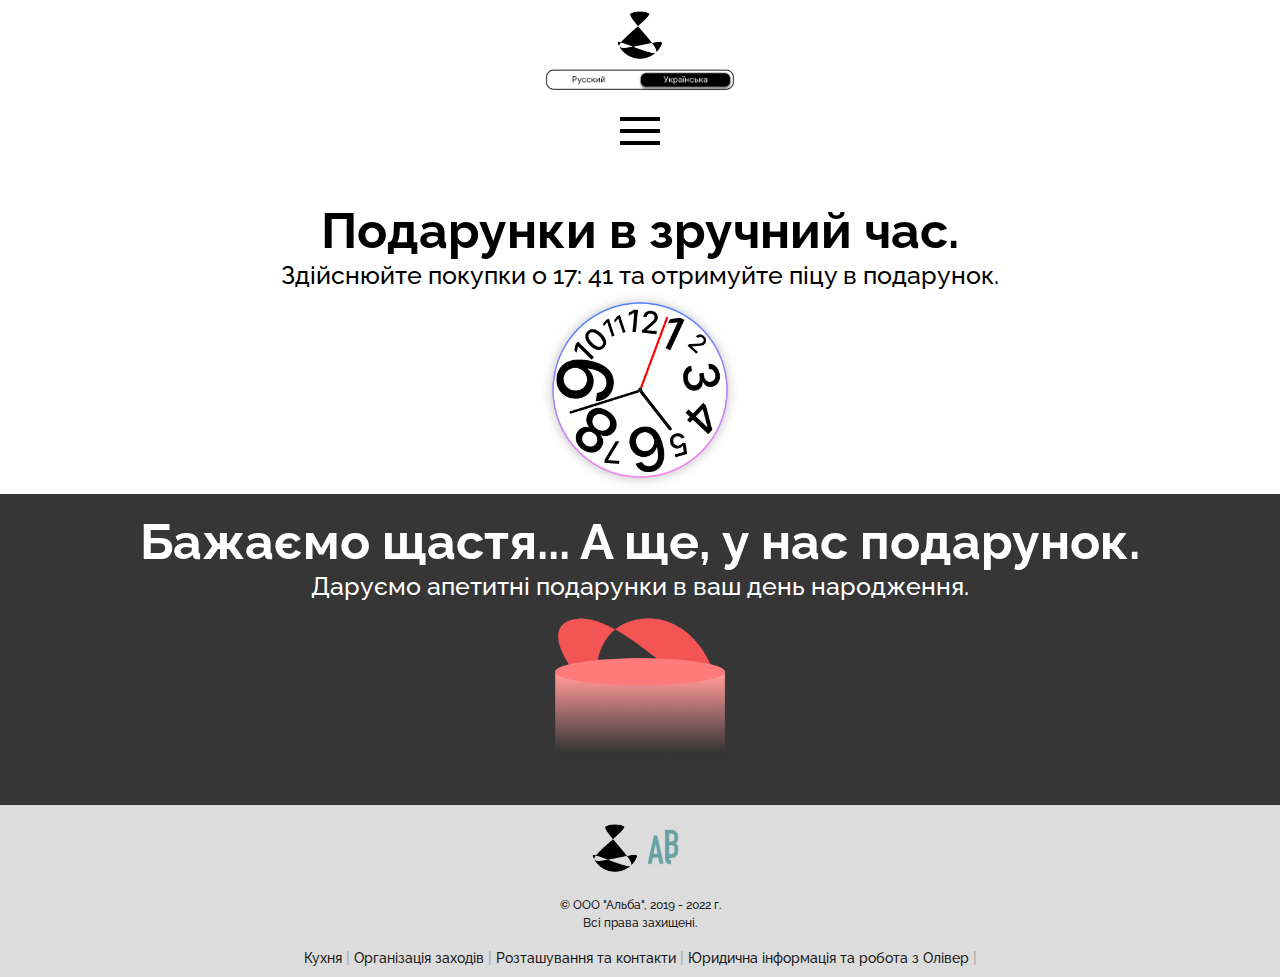
<file: index.html>
<!DOCTYPE html>
<hmtl>
  <head>
    <title>Oliver</title>
    <meta charset="utf-8">
    <meta name="viewport" content="width=device-width, initial-scale=1">
    <meta name="keywords" content="Пицца в Мурино">
    <meta name="description" content="Кафе-пиццерия в г.Мурино по адресу: ул. Шувалова 27/7">
    <link rel="icon" href="logojune2022.png" type="image/x-icon">
    <link rel="stylesheet" href="genstyle.css">

        <link rel="preconnect" href="https://fonts.googleapis.com">
        <link rel="preconnect" href="https://fonts.gstatic.com" crossorigin>
        <link href="https://fonts.googleapis.com/css2?family=Raleway:wght@800&family=Roboto:ital,wght@0,300;0,400;1,300&display=swap" rel="stylesheet">
        <link rel="preconnect" href="https://fonts.googleapis.com">
        <link rel="preconnect" href="https://fonts.gstatic.com" crossorigin>
        <link href="https://fonts.googleapis.com/css2?family=Raleway:ital,wght@0,100;0,200;0,300;0,400;0,500;0,900;1,100;1,300&display=swap" rel="stylesheet">
        <meta name="keywords" content="Пицца в Мурино">
  </head>
  <body style="text-align: center">
<section class="banner" id="kappe"><a href="index.html"><img src="logojune2022.png"height="50px"></a></section>
<a href="https://hi-oliver.github.io/ru/"><img src="lg_1ua.png" width="90"></a><img src="lg_2ua.png" width="110">
<br><br>
    <div id="nav-icon3" class="pushmenu">
      <span></span>
      <span></span>
      <span></span>
      <span></span>
    </div>
    <nav class="sidebar">
      <div class="text d-flex p-2">
        <a><img src="whitelogo.png" width="50"></a>
        <div id="nav-icon3" class="pushmenu opened">
          <span></span>
          <span></span>
          <span></span>
          <span></span>
        </div>
      </div>
      <div class="menu-main-menu-container">
        <a id="submenutext" href="foodlist.html" style="text-decoration: none"><br>Кухня</a><br>
        <a id="submenutext" href="waylist.html" style="text-decoration: none"><br>Маршрут</a><br>
        <a id="submenutext" href="rejoicing.html" style="text-decoration: none"><br>Захiд</a><br>
        <a id="submenutext" href="docs.html" style="text-decoration: none"><br>Інформація</a>
      </div>
    </nav>
    <div class="hidden-overley"></div><br><br>
    <br><a class="GenIndexText">Подарунки в зручний час.</a>
    <br><a class="UnderIndexBlackText">Здійснюйте покупки о 17: 41 та отримуйте піцу в подарунок.</a>
    <br><img src="time.png" width="200px">
<div class="IndexBlock1">
    <br><a class="GenIndexWhiteText">Бажаємо щастя... А ще, у нас подарунок.</a>
    <br><a class="UnderIndexWhiteText">Даруємо апетитні подарунки в ваш день народження.</a>
    <br><img src="cake.png" width="200px">
</div>
<div class="asylum">
<br><img src="logojune2022.png" width="50" class="footlogo"><img src="biglogo.png" width="50" class="footlogo">
<br><br><a class="CellarText">© ООО "Альба", 2019 - 2022 г. <br>Всі права захищені.</a>
<br><br><a id="cellarlink" href="foodlist.html" style="text-decoration: none">Кухня</a><a id="cellarCut"> | </a>
<a id="cellarlink" href="rejoicing.html" style="text-decoration: none">Організація заходів</a><a id="cellarCut"> | </a>
<a id="cellarlink" href="waylist.html" style="text-decoration: none">Розташування та контакти</a><a id="cellarCut"> | </a>
<a id="cellarlink" href="docs.html" style="text-decoration: none">Юридична інформація та робота з Олівер</a><a id="cellarCut"> | </a>
</div>
<script src="harbour.js"></script>
  </body>
</html>
</file>
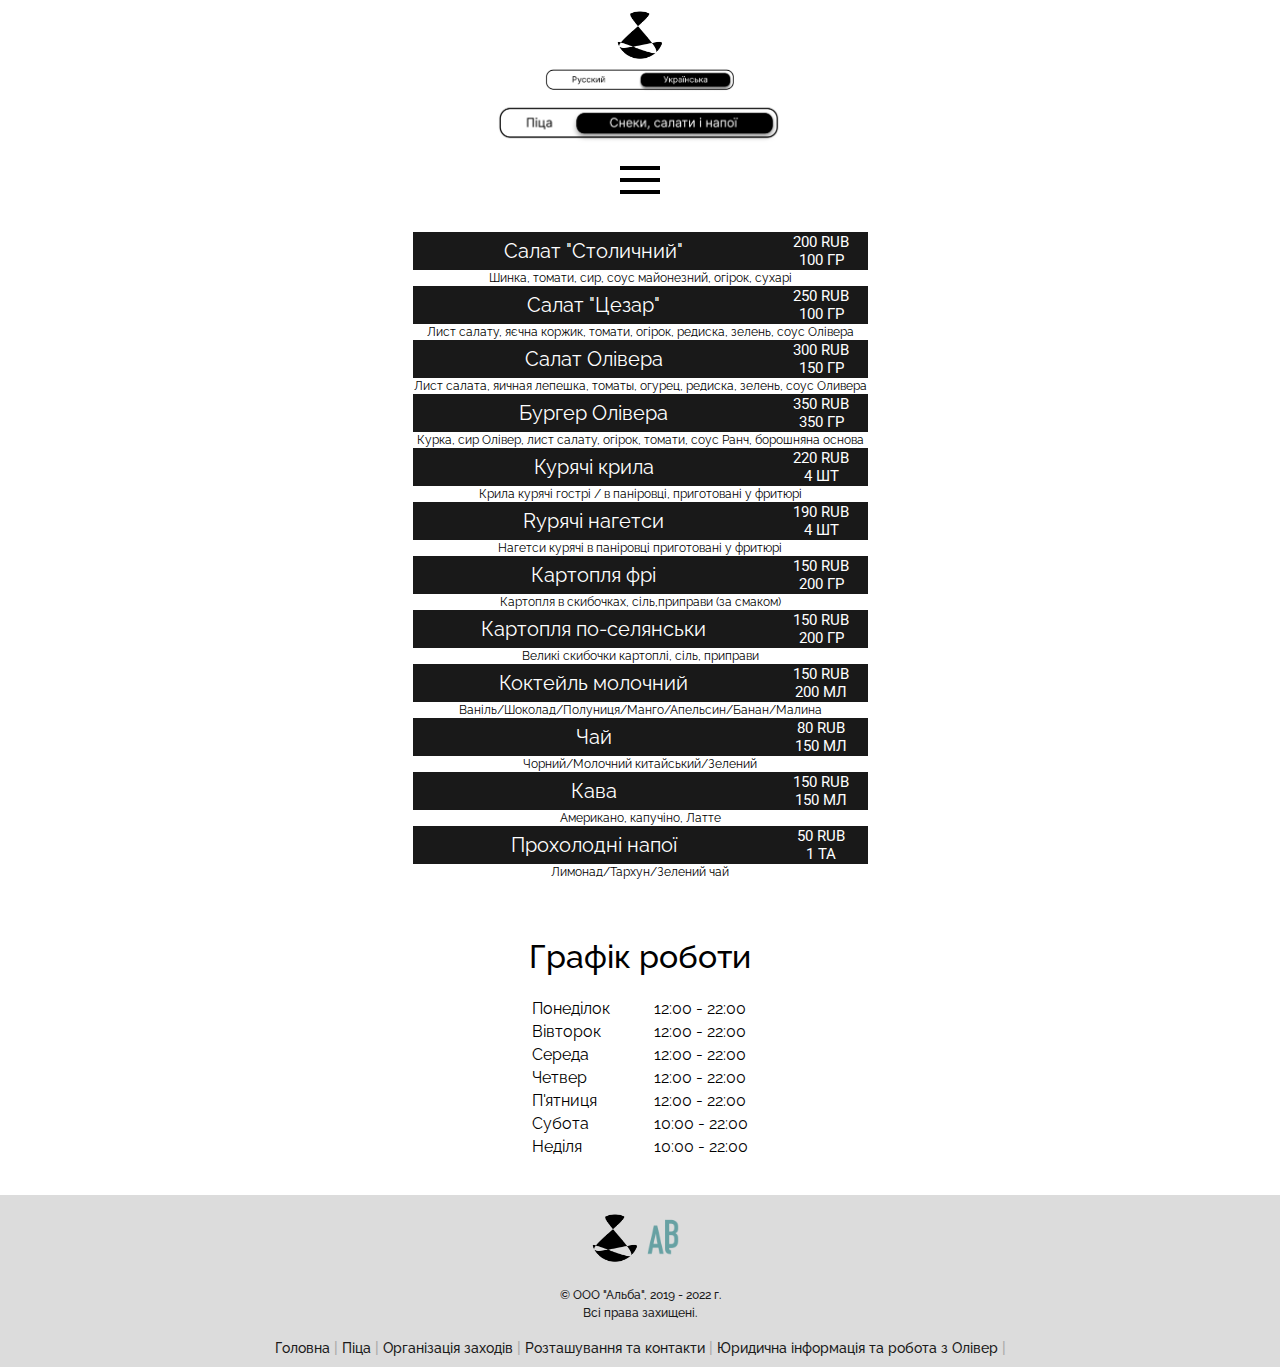
<file: another.html>
<!DOCTYPE html>
<hmtl>
  <head>
    <title>Oliver - Меню</title>
    <meta charset="utf-8">
    <meta name="viewport" content="width=device-width, initial-scale=1">
    <meta name="keywords" content="Пицца в Мурино">
    <meta name="description" content="Кафе-пиццерия в г.Мурино по адресу: ул. Шувалова 27/7">
<link rel="icon" type="image/x-icon" href="logojune2022.png" /><link rel="apple-touch-icon" sizes="180x180" href="logojune2022.png"><link rel="icon" sizes="192x192" href="logojune2022.png">
        <link rel="stylesheet" href="genstyle.css">

        <link rel="preconnect" href="https://fonts.googleapis.com">
        <link rel="preconnect" href="https://fonts.gstatic.com" crossorigin>
        <link href="https://fonts.googleapis.com/css2?family=Raleway:wght@800&family=Roboto:ital,wght@0,300;0,400;1,300&display=swap" rel="stylesheet">
        <link rel="preconnect" href="https://fonts.googleapis.com">
        <link rel="preconnect" href="https://fonts.gstatic.com" crossorigin>
        <link href="https://fonts.googleapis.com/css2?family=Raleway:ital,wght@0,100;0,200;0,300;0,400;0,500;0,900;1,100;1,300&display=swap" rel="stylesheet">
            <meta name="keywords" content="Пицца в Мурино">
  </head>
  <body style="text-align: center">
<section class="banner" id="kappe"><a href="index.html"><img src="logojune2022.png"height="50px"></a></section>
<a href="https://hi-oliver.github.io/ru/another.html"><img src="lg_1ua.png" width="90"></a><img src="lg_2ua.png" width="110"><br>
      <a href="foodlist.html"><img src="slda.png" width="300"></a><br><br>
      <div id="nav-icon3" class="pushmenu">
        <span></span>
        <span></span>
        <span></span>
        <span></span>
      </div>
      <nav class="sidebar">
        <div class="text d-flex p-2">
          <a><img src="whitelogo.png" width="50"></a>
          <div id="nav-icon3" class="pushmenu opened">
            <span></span>
            <span></span>
            <span></span>
            <span></span>
          </div>
        </div>
        <div class="menu-main-menu-container">
          <a id="submenutext" href="index.html" style="text-decoration: none"><br>На головну</a><br>
          <a id="submenutext" href="waylist.html" style="text-decoration: none"><br>Маршрут</a><br>
          <a id="submenutext" href="rejoicing.html" style="text-decoration: none"><br>Захiд</a><br>
          <a id="submenutext" href="docs.html" style="text-decoration: none"><br>Iнформацiя</a>
        </div>
      </nav>
      <div class="hidden-overley"></div>
      <br><br>
    <table id="foodtable" border="0px;">
    <tr>
     <td id="hf2">Салат "Столичний"</th><th id="fdt1">200 RUB<br>100 ГР</td>
    </tr>
    <tr>
    <td rowspan="1" colspan="2">Шинка, томати, сир, соус майонезний, огірок, сухарі</td>
    </tr>
    <td id="hf2">Салат "Цезар"</th><th id="fdt1">250 RUB<br>100 ГР</td>
   </tr>
   <tr>
   <td rowspan="1" colspan="2">Лист салату, яєчна коржик, томати, огірок, редиска, зелень, соус Олівера</td>
   </tr>
   <td id="hf2">Салат Олiвера</th><th id="fdt1">300 RUB<br>150 ГР</td>
  </tr>
  <tr>
  <td rowspan="1" colspan="2">Лист салата, яичная лепешка, томаты, огурец, редиска, зелень, соус Оливера</td>
  </tr>
  <td id="hf2">Бургер Олiвера</th><th id="fdt1">350 RUB<br>350 ГР</td>
 </tr>
 <tr>
 <td rowspan="1" colspan="2">Курка, сир Олівер, лист салату, огірок, томати, соус Ранч, борошняна основа</td>
 </tr>
    <tr>
     <td id="hf2">Курячі крила</th><th id="fdt1">220 RUB<br>4 ШТ</td>
    </tr>
    <tr>
    <td rowspan="1" colspan="2">Крила курячі гострі / в паніровці, приготовані у фритюрі</td>
    </tr>
    <tr>
    <td id="hf2">Rурячі нагетси</th><th id="fdt1">190 RUB<br>4 ШТ</td>
    </tr>
    <tr>
    <td rowspan="1" colspan="2">Нагетси курячі в паніровці приготовані у фритюрі</td>
    </tr>
    <tr>
    <td id="hf2">Картопля фрі</th><th id="fdt1">150 RUB<br>200 ГР</td>
    </tr>
    <tr>
    <td rowspan="1" colspan="2">Картопля в скибочках, сіль,приправи (за смаком)</td>
    </tr>    <tr>
        <td id="hf2">Картопля по-селянськи</th><th id="fdt1">150 RUB<br>200 ГР</td>
        </tr>
        <tr>
        <td rowspan="1" colspan="2">Великі скибочки картоплі, сіль, приправи</td>
        </tr>
    <tr>
    <td id="hf2">Коктейль молочний</th><th id="fdt1">150 RUB<br>200 МЛ</td>
    </tr>
    <tr>
    <td rowspan="1" colspan="2">Ваніль/Шоколад/Полуниця/Манго/Апельсин/Банан/Малина</td>
    </tr>
    <tr>
    <td id="hf2">Чай</th><th id="fdt1">80 RUB<br>150 МЛ</td>
    </tr>
    <tr>
    <td rowspan="1" colspan="2">Чорний/Молочний китайський/Зелений</td>
    </tr>
    <tr>
    <td id="hf2">Кава</th><th id="fdt1">150 RUB<br>150 МЛ</td>
    </tr>
    <tr>
    <td rowspan="1" colspan="2">Американо, капучіно, Латте</td>
    </tr>
    <tr>
    <td id="hf2">Прохолодні напої</th><th id="fdt1">50 RUB<br>1 ТА</td>
    </tr>
    <tr>
    <td rowspan="1" colspan="2">Лимонад/Тархун/Зелений чай</td>
    </tr>
</table>
<br>
<br>
<h1 class="timetowork">Графік роботи</h1>
<table id="worktime" border="0px">
  <thead>
    <tr>
      <td>Понедiлок &nbsp; &nbsp; &nbsp; &nbsp; &nbsp;</td>
      <td>12:00 - 22:00</td>
    </tr>
    <tr>
    <td>Вiвторок</td>
      <td>12:00 - 22:00</td>
    </tr><tr>
      <td>Середа </td>
      <td>12:00 - 22:00</td>
    </tr><tr>
      <td>Четвер </td>
      <td>12:00 - 22:00</td>
    </tr><tr>
      <td>П'ятниця </td>
      <td>12:00 - 22:00</td>
    </tr><tr>
      <td>Субота </td>
      <td>10:00 - 22:00</td>
    </tr><tr>
      <td>Недiля </td>
      <td>10:00 - 22:00</td>
    </tr>
  </thead>
</table>
<br><br>
<div class="asylum">
<br><img src="logojune2022.png" width="50" class="footlogo"><img src="biglogo.png" width="50" class="footlogo">
<br><br><a class="CellarText">© ООО "Альба", 2019 - 2022 г. <br>Всі права захищені.</a>
<br><br><a id="cellarlink" href="index.html" style="text-decoration: none">Головна</a><a id="cellarCut"> | </a>
<a id="cellarlink" href="foodlist.html" style="text-decoration: none">Піца</a><a id="cellarCut"> | </a>
<a id="cellarlink" href="rejoicing.html" style="text-decoration: none">Організація заходів</a><a id="cellarCut"> | </a>
            <a id="cellarlink" href="waylist.html" style="text-decoration: none">Розташування та контакти</a><a id="cellarCut"> | </a>
            <a id="cellarlink" href="docs.html" style="text-decoration: none">Юридична інформація та робота з Олівер</a><a id="cellarCut"> | </a>
</div>
<script src="harbour.js"></script>
  </body>
</html>
</file>
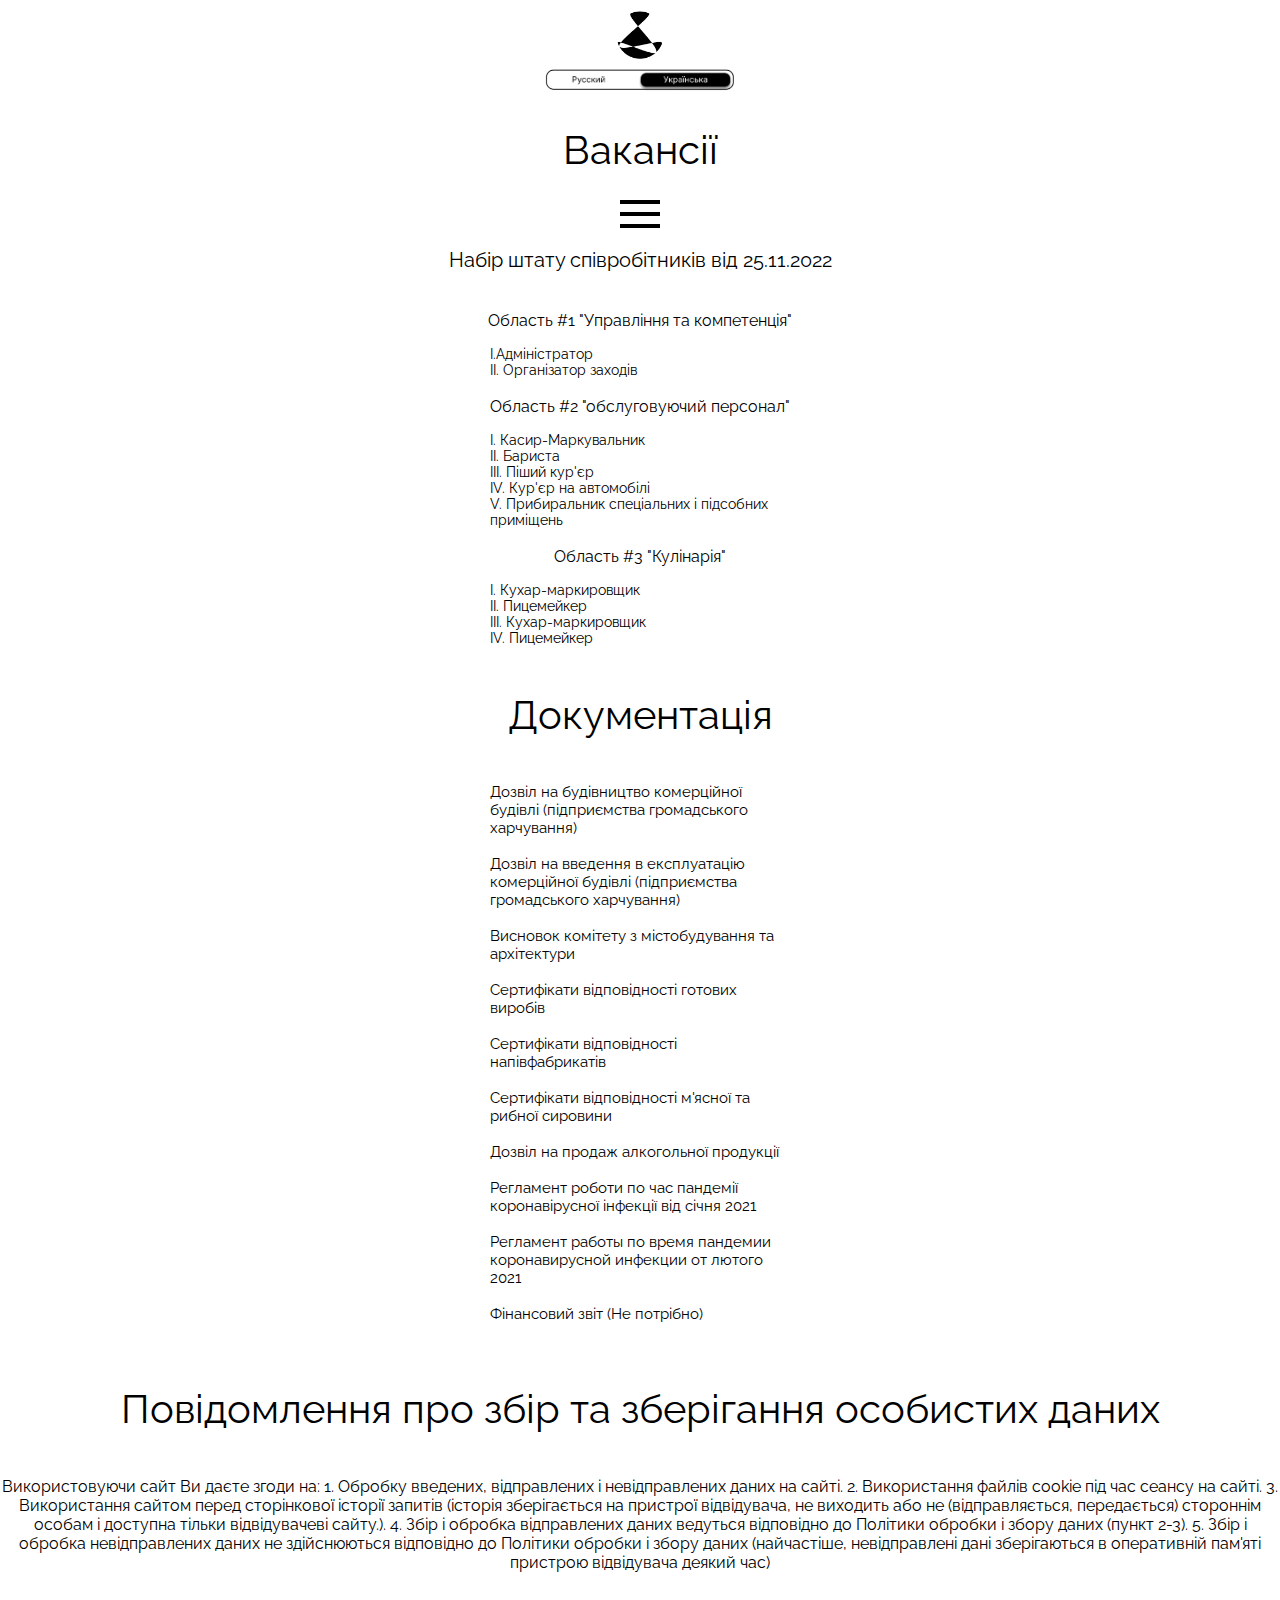
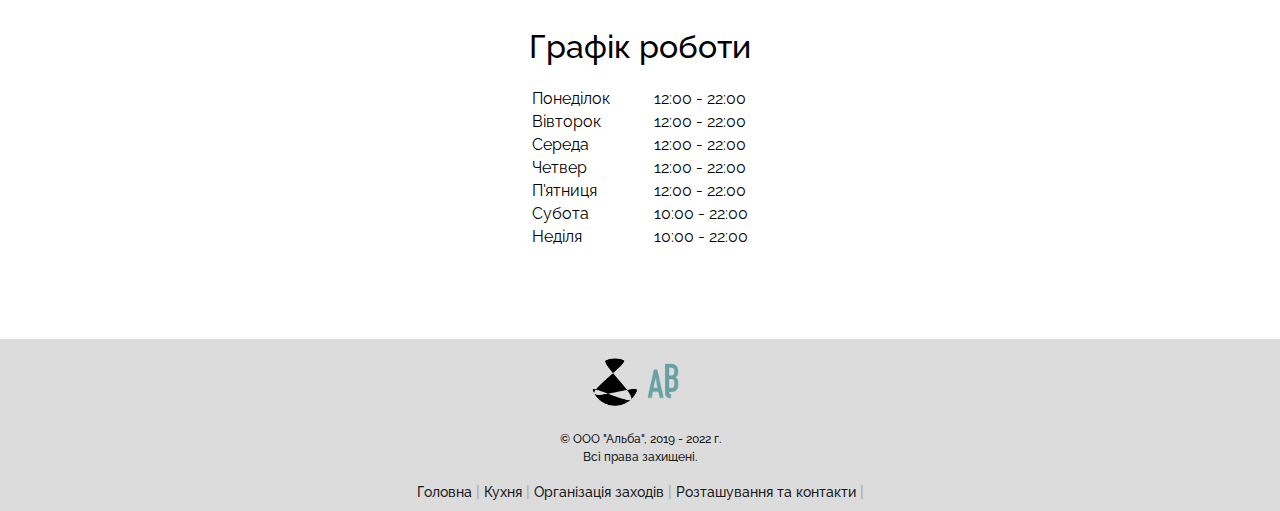
<file: docs.html>
<!DOCTYPE html>
<html>
<head>
  <title>Oliver - Iнформацiя</title>
<meta charset="utf-8">
<meta name="viewport" content="width=device-width, initial-scale=1">
<meta name="keywords" content="Пицца в Мурино">
<meta name="description" content="Кафе-пиццерия в г.Мурино по адресу: ул. Шувалова 27/7">
<link rel="shortcut icon" href="logojune2022.png"/>

<link rel="preconnect" href="https://fonts.googleapis.com">
<link rel="preconnect" href="https://fonts.gstatic.com" crossorigin>
<link href="https://fonts.googleapis.com/css2?family=Raleway:wght@800&family=Roboto:ital,wght@0,300;0,400;1,300&display=swap" rel="stylesheet">
<link rel="preconnect" href="https://fonts.googleapis.com">
<link rel="preconnect" href="https://fonts.gstatic.com" crossorigin>
<link href="https://fonts.googleapis.com/css2?family=Raleway:ital,wght@0,100;0,200;0,300;0,400;0,500;0,900;1,100;1,300&display=swap" rel="stylesheet">
    <link rel="stylesheet" href="genstyle.css">
        <meta name="keywords" content="Пицца в Мурино">

    <body style="text-align: center">
      <div class="preloader">
    <svg class="preloader__image" role="img" xmlns="http://www.w3.org/2000/svg" viewBox="0 0 512 512">
      <path fill="currentColor"
        d="M304 48c0 26.51-21.49 48-48 48s-48-21.49-48-48 21.49-48 48-48 48 21.49 48 48zm-48 368c-26.51 0-48 21.49-48 48s21.49 48 48 48 48-21.49 48-48-21.49-48-48-48zm208-208c-26.51 0-48 21.49-48 48s21.49 48 48 48 48-21.49 48-48-21.49-48-48-48zM96 256c0-26.51-21.49-48-48-48S0 229.49 0 256s21.49 48 48 48 48-21.49 48-48zm12.922 99.078c-26.51 0-48 21.49-48 48s21.49 48 48 48 48-21.49 48-48c0-26.509-21.491-48-48-48zm294.156 0c-26.51 0-48 21.49-48 48s21.49 48 48 48 48-21.49 48-48c0-26.509-21.49-48-48-48zM108.922 60.922c-26.51 0-48 21.49-48 48s21.49 48 48 48 48-21.49 48-48-21.491-48-48-48z">
      </path>
    </svg>
  </div>
      <section id="way_one">
<section class="banner" id="kappe"><a href="index.html"><img src="logojune2022.png"height="50px"></a></section>
    <a href="https://hi-oliver.github.io/ru/docs.html"><img src="lg_1ua.png" width="90"></a><img src="lg_2ua.png" width="110">
      <h1 class="genfeasttext">Вакансії</h1>
      <div id="nav-icon3" class="pushmenu">
        <span></span>
        <span></span>
        <span></span>
        <span></span>
      </div>
      <nav class="sidebar">
        <div class="text d-flex p-2">
        <a><img src="whitelogo.png" width="50"></a>
          <div id="nav-icon3" class="pushmenu opened">
            <span></span>
            <span></span>
            <span></span>
            <span></span>
          </div>
        </div>
        <div class="menu-main-menu-container">
          <a id="submenutext" href="index.html" style="text-decoration: none"><br>На головну</a><br>
          <a id="submenutext" href="foodlist.html" style="text-decoration: none"><br>Кухня</a><br>
          <a id="submenutext" href="waylist.html" style="text-decoration: none"><br>Маршрут</a><br>
          <a id="submenutext" href="rejoicing.html" style="text-decoration: none"><br>Захiд</a>
        </div>
      </nav>
      <div class="hidden-overley"></div><br>
          <p id="infovac">Набір штату співробітників від 25.11.2022 <br></p>
          <p id="subfeasttext"><br>Область #1 "Управління та компетенція"</p>
          <p class="vacdeal">I.Адміністратор<br>II. Організатор заходів</p>
          <p id="subfeasttext"><br>Область #2 "обслуговуючий персонал"</p>
          <p class="vacdeal">I. Касир-Маркувальник<br>II. Бариста<br>III. Піший кур'єр<br>IV. Кур'єр на автомобілі<br>V. Прибиральник спеціальних і підсобних приміщень<br></p>
          <p id="subfeasttext"><br>Область #3 "Кулінарія"</p>
          <p class="vacdeal">I. Кухар-маркировщик<br>II. Пицемейкер<br>III. Кухар-маркировщик<br>IV. Пицемейкер<br></p><br>
                <h1 class="genfeasttext">Документація</h1>
                <br>
      <p class="thelist">Дозвіл на будівництво комерційної будівлі (підприємства громадського харчування)</p>
      <p class="thelist"><br>Дозвіл на введення в експлуатацію комерційної будівлі (підприємства громадського харчування)</p>
      <p class="thelist"><br>Висновок комітету з містобудування та архітектури</p>
      <p class="thelist"><br>Сертифікати відповідності готових виробів</p>
      <p class="thelist"><br>Сертифікати відповідності напівфабрикатів</p>
      <p class="thelist"><br>Сертифікати відповідності м'ясної та рибної сировини</p>
      <p class="thelist"><br>Дозвіл на продаж алкогольної продукції</p>
      <p class="thelist"><br>Регламент роботи по час пандемії коронавірусної інфекції від січня 2021</p>
      <p class="thelist"><br>Регламент работы по время пандемии коронавирусной инфекции от лютого 2021</p>
      <p class="thelist"><br>Фінансовий звіт (Не потрібно)</p><br>
      <br>
<a id="priva"></a>
          <h1 class="genfeasttext">Повідомлення про збір та зберігання особистих даних</h1>
          <br>
<p id="subfeasttext">Використовуючи сайт Ви даєте згоди на:
1. Обробку введених, відправлених і невідправлених даних на сайті. 2. Використання файлів cookie під час сеансу на сайті. 3. Використання сайтом перед сторінкової історії запитів (історія зберігається на пристрої відвідувача, не виходить або не (відправляється, передається) стороннім особам і доступна тільки відвідувачеві сайту.). 4. Збір і обробка відправлених даних ведуться відповідно до Політики обробки і збору даних (пункт 2-3). 5. Збір і обробка невідправлених даних не здійснюються відповідно до Політики обробки і збору даних (найчастіше, невідправлені дані зберігаються в оперативній пам'яті пристрою відвідувача деякий час)</p>
<br>
<h1 class="timetowork">Графік роботи</h1>
<table id="worktime" border="0px">
  <thead>
    <tr>
      <td>Понедiлок &nbsp; &nbsp; &nbsp; &nbsp; &nbsp;</td>
      <td>12:00 - 22:00</td>
    </tr>
    <tr>
    <td>Вiвторок</td>
      <td>12:00 - 22:00</td>
    </tr><tr>
      <td>Середа </td>
      <td>12:00 - 22:00</td>
    </tr><tr>
      <td>Четвер </td>
      <td>12:00 - 22:00</td>
    </tr><tr>
      <td>П'ятниця </td>
      <td>12:00 - 22:00</td>
    </tr><tr>
      <td>Субота </td>
      <td>10:00 - 22:00</td>
    </tr><tr>
      <td>Недiля </td>
      <td>10:00 - 22:00</td>
              </tr>
            </thead>
          </table>
          <br>
          <section style="text-decoration: none">
            <br><br><br><br>
            <div class="asylum">
            <br><img src="logojune2022.png" width="50" class="footlogo"><img src="biglogo.png" width="50" class="footlogo">
            <br><br><a class="CellarText">© ООО "Альба", 2019 - 2022 г. <br>Всі права захищені.</a>
            <br><br><a id="cellarlink" href="index.html" style="text-decoration: none">Головна</a><a id="cellarCut"> | </a>
            <a id="cellarlink" href="foodlist.html" style="text-decoration: none">Кухня</a><a id="cellarCut"> | </a>
            <a id="cellarlink" href="rejoicing.html" style="text-decoration: none">Організація заходів</a><a id="cellarCut"> | </a>
                        <a id="cellarlink" href="waylist.html" style="text-decoration: none">Розташування та контакти</a><a id="cellarCut"> | </a>
            </div>
          </section>
               <script src="harbour.js"></script>
  </body>
</head>
</html>
</file>
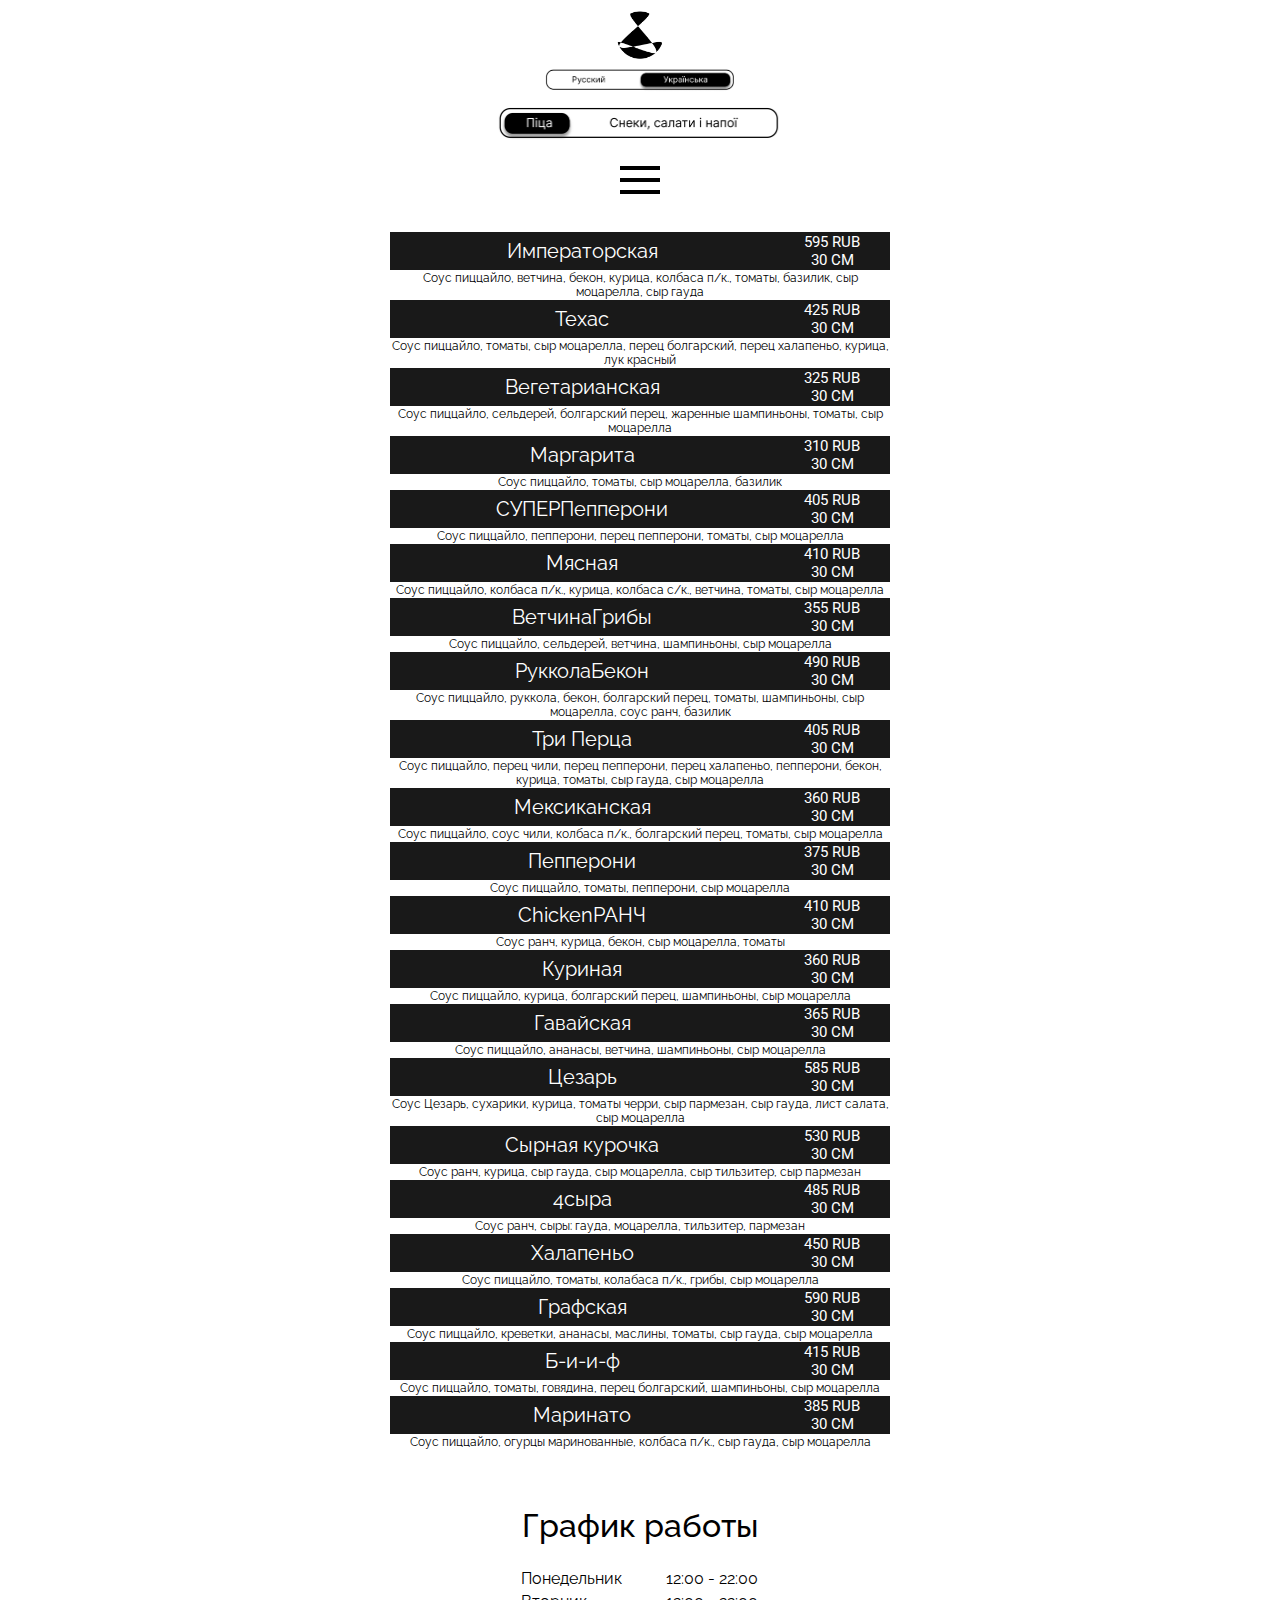
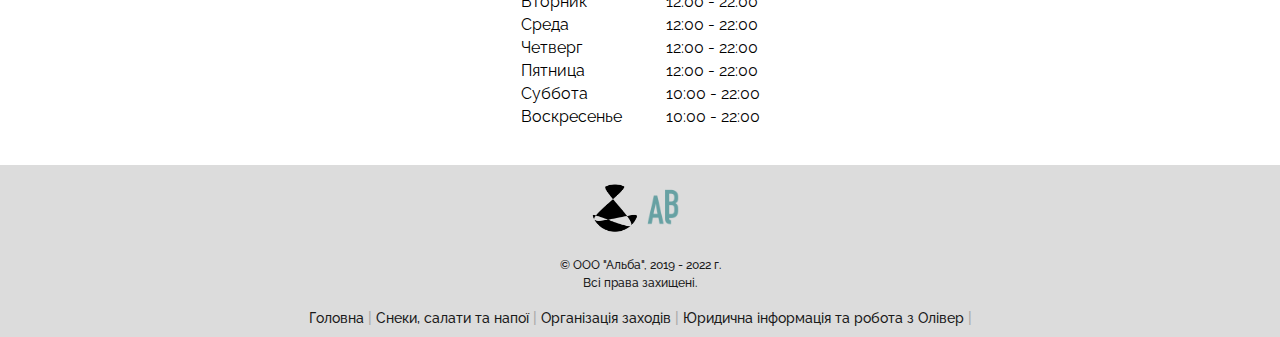
<file: foodlist.html>
<!DOCTYPE html>
<html>
  <head>
    <meta charset="utf-8">
    <meta name="viewport" content="width=device-width, initial-scale=1">
    <title>Oliver - Меню</title>
        <link rel="shortcut icon" href="logojune2022.png"/>
            <link rel="stylesheet" href="genstyle.css">
            <link rel="preconnect" href="https://fonts.googleapis.com">
            <link rel="preconnect" href="https://fonts.gstatic.com" crossorigin>
            <link href="https://fonts.googleapis.com/css2?family=Raleway:wght@800&family=Roboto:ital,wght@0,300;0,400;1,300&display=swap" rel="stylesheet">
            <link rel="preconnect" href="https://fonts.googleapis.com">
            <link rel="preconnect" href="https://fonts.gstatic.com" crossorigin>
            <link href="https://fonts.googleapis.com/css2?family=Raleway:ital,wght@0,100;0,200;0,300;0,400;0,500;0,900;1,100;1,300&display=swap" rel="stylesheet">
  </head>
<body style="text-align: center">
  <div class="preloader">
<svg class="preloader__image" role="img" xmlns="http://www.w3.org/2000/svg" viewBox="0 0 512 512">
  <path fill="currentColor"
    d="M304 48c0 26.51-21.49 48-48 48s-48-21.49-48-48 21.49-48 48-48 48 21.49 48 48zm-48 368c-26.51 0-48 21.49-48 48s21.49 48 48 48 48-21.49 48-48-21.49-48-48-48zm208-208c-26.51 0-48 21.49-48 48s21.49 48 48 48 48-21.49 48-48-21.49-48-48-48zM96 256c0-26.51-21.49-48-48-48S0 229.49 0 256s21.49 48 48 48 48-21.49 48-48zm12.922 99.078c-26.51 0-48 21.49-48 48s21.49 48 48 48 48-21.49 48-48c0-26.509-21.491-48-48-48zm294.156 0c-26.51 0-48 21.49-48 48s21.49 48 48 48 48-21.49 48-48c0-26.509-21.49-48-48-48zM108.922 60.922c-26.51 0-48 21.49-48 48s21.49 48 48 48 48-21.49 48-48-21.491-48-48-48z">
  </path>
</svg>
</div>
<section class="banner" id="kappe"><a href="index.html"><img src="logojune2022.png"height="50px"></a></section>
<a href="https://hi-oliver.github.io/ru/foodlist.html"><img src="lg_1ua.png" width="90"></a><img src="lg_2ua.png" width="110"><br>
    <a href="another.html"><img src="sldp.png" width="300"></a><br><br>
    <div id="nav-icon3" class="pushmenu">
      <span></span>
      <span></span>
      <span></span>
      <span></span>
    </div>
    <nav class="sidebar">
      <div class="text d-flex p-2">
        <a><img src="whitelogo.png" width="50"></a>
        <div id="nav-icon3" class="pushmenu opened">
          <span></span>
          <span></span>
          <span></span>
          <span></span>
        </div>
      </div>
      <div class="menu-main-menu-container">
        <a id="submenutext" href="index.html" style="text-decoration: none"><br>На главную</a><br>
        <a id="submenutext" href="waylist.html" style="text-decoration: none"><br>Маршруты</a><br>
        <a id="submenutext" href="rejoicing.html" style="text-decoration: none"><br>Торжества</a><br>
        <a id="submenutext" href="docs.html" style="text-decoration: none"><br>Информация</a>
      </div>
    </nav>
    <div class="hidden-overley"></div>
    <br><br>
<table id="foodtable" border="0px;">
 <tr>
   <td id="hf2">Императорская</th><th id="fdt1">595 RUB<br>30 СМ</td>
</tr>
<tr>
<td rowspan="1" colspan="2">Соус пиццайло, ветчина, бекон, курица, колбаса
п/к., томаты, базилик, сыр моцарелла, сыр гауда</td>
 </tr>
 <tr>
   <td id="hf2">Техас</th><th id="fdt1">425 RUB<br>30 СМ</td>
</tr>
<tr>
<td rowspan="1" colspan="2">Соус пиццайло, томаты, сыр моцарелла, перец болгарский,
перец халапеньо, курица, лук красный</td>
</tr>
<tr>
  <td id="hf2">Вегетарианская</th><th id="fdt1">325 RUB<br>30 СМ</td>
</tr>
<tr>
<td rowspan="1" colspan="2">Соус пиццайло, сельдерей, болгарский перец,
 жаренные шампиньоны, томаты, сыр моцарелла</td>
</tr>
<tr>
  <td id="hf2">Маргарита</th><th id="fdt1">310 RUB<br>30 СМ</td>
</tr>
<tr>
<td rowspan="1" colspan="2">Соус пиццайло, томаты, сыр моцарелла, базилик</td>
</tr>
<tr>
  <td id="hf2">СУПЕРПепперони</th><th id="fdt1">405 RUB<br>30 СМ</td>
</tr>
<tr>
<td rowspan="1" colspan="2">Соус пиццайло, пепперони, перец пепперони, томаты, сыр моцарелла</td>
</tr>
<tr>
  <td id="hf2">Мясная</th><th id="fdt1">410 RUB<br>30 СМ</td>
</tr>
<tr>
<td rowspan="1" colspan="2">Соус пиццайло, колбаса п/к., курица, колбаса с/к., ветчина, томаты, сыр моцарелла</td>
</tr>
<tr>
  <td id="hf2">ВетчинаГрибы</th><th id="fdt1">355 RUB<br>30 СМ</td>
</tr>
<tr>
<td rowspan="1" colspan="2">Соус пиццайло, сельдерей, ветчина, шампиньоны, сыр моцарелла</td>
</tr>
<tr>
  <td id="hf2">РукколаБекон</th><th id="fdt1">490 RUB<br>30 СМ</td>
</tr>
<tr>
<td rowspan="1" colspan="2">Соус пиццайло, руккола, бекон, болгарский перец, томаты, шампиньоны, сыр моцарелла, соус ранч, базилик</td>
</tr>
<tr>
  <td id="hf2">Три Перца</th><th id="fdt1">405 RUB<br>30 СМ</td>
</tr>
<tr>
<td rowspan="1" colspan="2">Соус пиццайло, перец чили, перец пепперони, перец халапеньо, пепперони, бекон, курица, томаты, сыр гауда, сыр моцарелла</td>
</tr>
<tr>
  <td id="hf2">Мексиканская</th><th id="fdt1">360 RUB<br>30 СМ</td>
</tr>
<tr>
<td rowspan="1" colspan="2">Соус пиццайло, соус чили, колбаса п/к., болгарский перец, томаты, сыр моцарелла</td>
</tr>
<tr>
  <td id="hf2">Пепперони</th><th id="fdt1">375 RUB<br>30 СМ</td>
</tr>
<tr>
<td rowspan="1" colspan="2">Соус пиццайло, томаты, пепперони, сыр моцарелла</td>
</tr>
<tr>
  <td id="hf2">ChickenРАНЧ</th><th id="fdt1">410 RUB<br>30 СМ</td>
</tr>
<tr>
<td rowspan="1" colspan="2">Соус ранч, курица, бекон, сыр моцарелла, томаты</td>
</tr>
<tr>
  <td id="hf2">Куриная</th><th id="fdt1">360 RUB<br>30 СМ</td>
</tr>
<tr>
<td rowspan="1" colspan="2">Соус пиццайло, курица, болгарский перец, шампиньоны, сыр моцарелла</td>
</tr>
<tr>
  <td id="hf2">Гавайская</th><th id="fdt1">365 RUB<br>30 СМ</td>
</tr>
<tr>
<td rowspan="1" colspan="2">Соус пиццайло, ананасы, ветчина, шампиньоны, сыр моцарелла</td>
</tr>
<tr>
  <td id="hf2">Цезарь</th><th id="fdt1">585 RUB<br>30 СМ</td>
</tr>
<tr>
<td rowspan="1" colspan="2">Соус Цезарь, сухарики, курица, томаты черри, сыр пармезан, сыр гауда, лист салата, сыр моцарелла</td>
</tr>
<tr>
  <td id="hf2">Сырная курочка</th><th id="fdt1">530 RUB<br>30 СМ</td>
</tr>
<tr>
<td rowspan="1" colspan="2">Соус ранч, курица, сыр гауда, сыр моцарелла, сыр тильзитер, сыр пармезан</td>
</tr>
<tr>
  <td id="hf2">4сыра</th><th id="fdt1">485 RUB<br>30 СМ</td>
</tr>
<tr>
<td rowspan="1" colspan="2">Соус ранч, сыры: гауда, моцарелла, тильзитер, пармезан</td>
</tr>
<tr>
  <td id="hf2">Халапеньо</th><th id="fdt1">450 RUB<br>30 СМ</td>
</tr>
<tr>
<td rowspan="1" colspan="2">Соус пиццайло, томаты, колабаса п/к., грибы, сыр моцарелла</td>
</tr>
<tr>
  <td id="hf2">Графская</th><th id="fdt1">590 RUB<br>30 СМ</td>
</tr>
<tr>
<td rowspan="1" colspan="2">Соус пиццайло, креветки, ананасы, маслины, томаты, сыр гауда, сыр моцарелла</td>
</tr>
<tr>
  <td id="hf2">Б-и-и-ф</th><th id="fdt1">415 RUB<br>30 СМ</td>
</tr>
<tr>
<td rowspan="1" colspan="2">Соус пиццайло, томаты, говядина, перец болгарский, шампиньоны, сыр моцарелла</td>
</tr>
<tr>
  <td id="hf2">Маринато</th><th id="fdt1">385 RUB<br>30 СМ</td>
</tr>
<tr>
<td rowspan="1" colspan="2">Соус пиццайло, огурцы маринованные, колбаса п/к., сыр гауда, сыр моцарелла</td>
</tr>
</table>
</section>
<br>
<br>
<h1 class="timetowork">График работы</h1>
<table id="worktime" border="0px">
  <thead>
    <tr>
      <td>Понедельник &nbsp; &nbsp; &nbsp; &nbsp; &nbsp;</td>
      <td>12:00 - 22:00</td>
    </tr>
    <tr>
    <td>Вторник</td>
      <td>12:00 - 22:00</td>
    </tr><tr>
      <td>Среда </td>
      <td>12:00 - 22:00</td>
    </tr><tr>
      <td>Четверг </td>
      <td>12:00 - 22:00</td>
    </tr><tr>
      <td>Пятница </td>
      <td>12:00 - 22:00</td>
    </tr><tr>
      <td>Суббота </td>
      <td>10:00 - 22:00</td>
    </tr><tr>
      <td>Воскресенье </td>
      <td>10:00 - 22:00</td>
    </tr>
  </thead>
</table>
<br><br>
<div class="asylum">
<br><img src="logojune2022.png" width="50" class="footlogo"><img src="biglogo.png" width="50" class="footlogo">
<br><br><a class="CellarText">© ООО "Альба", 2019 - 2022 г. <br>Всі права захищені.</a>
<br><br><a id="cellarlink" href="index.html" style="text-decoration: none">Головна</a><a id="cellarCut"> | </a>
<a id="cellarlink" href="foodlist.html" style="text-decoration: none">Снеки, салати та напої</a><a id="cellarCut"> | </a>
<a id="cellarlink" href="rejoicing.html" style="text-decoration: none">Організація заходів</a><a id="cellarCut"> | </a>
<a id="cellarlink" href="docs.html" style="text-decoration: none">Юридична інформація та робота з Олівер</a><a id="cellarCut"> | </a>
</div>
<script src="harbour.js"></script>
  </body>
</html>
</file>
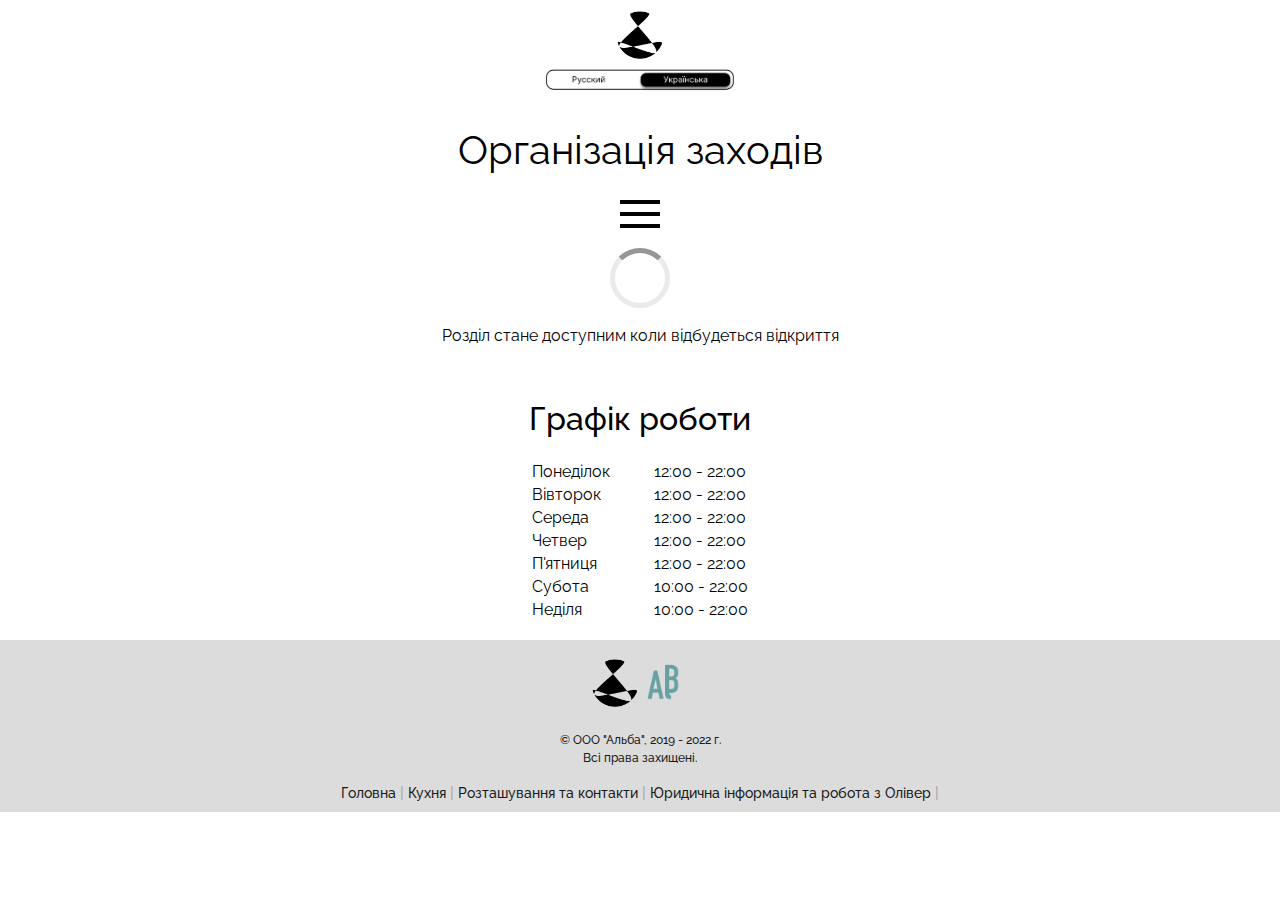
<file: rejoicing.html>
<!DOCTYPE html>
<html>
  <head>
    <meta charset="utf-8">
    <meta name="viewport" content="width=device-width, initial-scale=1">
    <title>Oliver - Захiд</title>
    <link rel="stylesheet" href="genstyle.css">
        <meta name="keywords" content="Банкеты Мурино">
        <link rel="shortcut icon" href="logojune2022.png"/>
        <link rel="preconnect" href="https://fonts.googleapis.com">
        <link rel="preconnect" href="https://fonts.gstatic.com" crossorigin>
        <link href="https://fonts.googleapis.com/css2?family=Raleway:wght@800&family=Roboto:ital,wght@0,300;0,400;1,300&display=swap" rel="stylesheet">
        <link rel="preconnect" href="https://fonts.googleapis.com">
        <link rel="preconnect" href="https://fonts.gstatic.com" crossorigin>
        <link href="https://fonts.googleapis.com/css2?family=Raleway:ital,wght@0,100;0,200;0,300;0,400;0,500;0,900;1,100;1,300&display=swap" rel="stylesheet">
<script>
window.onload = function () {
document.body.classList.add('loaded_hiding');
window.setTimeout(function () {
document.body.classList.add('loaded');
document.body.classList.remove('loaded_hiding');
}, 500);
}
</script>
  </head>
  <body style="text-align: center">
    <div class="preloader">
  <svg class="preloader__image" role="img" xmlns="http://www.w3.org/2000/svg" viewBox="0 0 512 512">

  </svg>
</div>
<section class="banner" id="kappe"><a href="index.html"><img src="logojune2022.png"height="50px"></a></section>
<a href="https://hi-oliver.github.io/ru/rejoicing.html"><img src="lg_1ua.png" width="90"></a><img src="lg_2ua.png" width="110">
    <h1 class="genfeasttext">Організація заходів</h1>
    <div id="nav-icon3" class="pushmenu">
      <span></span>
      <span></span>
      <span></span>
      <span></span>
    </div>
    <nav class="sidebar">
      <div class="text d-flex p-2">
        <a><img src="whitelogo.png" width="50"></a>
        <div id="nav-icon3" class="pushmenu opened">
          <span></span>
          <span></span>
          <span></span>
          <span></span>
        </div>
      </div>
      <div class="menu-main-menu-container">
        <a id="submenutext" href="index.html" style="text-decoration: none"><br>На головну</a><br>
        <a id="submenutext" href="foodlist.html" style="text-decoration: none"><br>Кухня</a><br>
        <a id="submenutext" href="waylist.html" style="text-decoration: none"><br>Маршрут</a><br>
        <a id="submenutext" href="docs.html" style="text-decoration: none"><br>Iнформацiя</a>
      </div>
    </nav>
    <div class="hidden-overley"></div><br>
<div class="spinner"></div><br>
<p id="subfeasttext">Розділ стане доступним коли відбудеться відкриття</p>

      <br>
      <h1 class="timetowork">Графік роботи</h1>
      <table id="worktime" border="0px">
        <thead>
          <tr>
            <td>Понедiлок &nbsp; &nbsp; &nbsp; &nbsp; &nbsp;</td>
            <td>12:00 - 22:00</td>
          </tr>
          <tr>
          <td>Вiвторок</td>
            <td>12:00 - 22:00</td>
          </tr><tr>
            <td>Середа </td>
            <td>12:00 - 22:00</td>
          </tr><tr>
            <td>Четвер </td>
            <td>12:00 - 22:00</td>
          </tr><tr>
            <td>П'ятниця </td>
            <td>12:00 - 22:00</td>
          </tr><tr>
            <td>Субота </td>
            <td>10:00 - 22:00</td>
          </tr><tr>
            <td>Недiля </td>
            <td>10:00 - 22:00</td>
          </tr>
        </thead>
      </table>
      <br>
      <div class="asylum">
      <br><img src="logojune2022.png" width="50" class="footlogo"><img src="biglogo.png" width="50" class="footlogo">
      <br><br><a class="CellarText">© ООО "Альба", 2019 - 2022 г. <br>Всі права захищені.</a>
      <br><br><a id="cellarlink" href="index.html" style="text-decoration: none">Головна</a><a id="cellarCut"> | </a>
      <a id="cellarlink" href="foodlist.html" style="text-decoration: none">Кухня</a><a id="cellarCut"> | </a>
      <a id="cellarlink" href="waylist.html" style="text-decoration: none">Розташування та контакти</a><a id="cellarCut"> | </a>
      <a id="cellarlink" href="docs.html" style="text-decoration: none">Юридична інформація та робота з Олівер</a><a id="cellarCut"> | </a>
      </div>
   <script src="harbour.js"></script>
  </body>
</html>
</file>
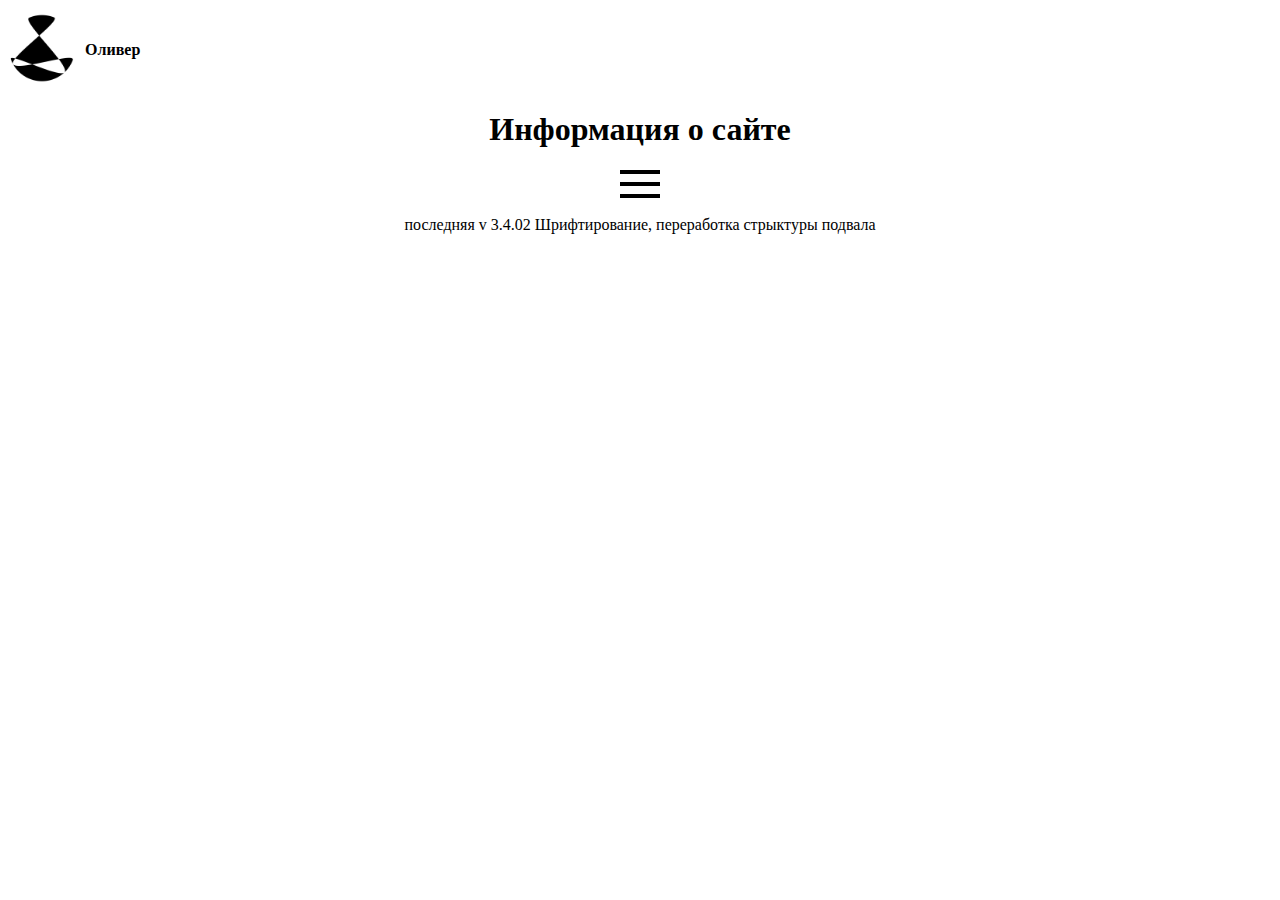
<file: testfile.html>
<!DOCTYPE html>
<html>
<head>
  <title>Oliver - Администратор</title>
<meta charset="utf-8">
<meta name="viewport" content="width=device-width, initial-scale=1">
<meta name="keywords" content="Пицца в Мурино">
<meta name="description" content="Кафе-пиццерия в г.Мурино по адресу: ул. Шувалова 27/7">
<link rel="shortcut icon" href="logojune2022.png"/>

<style>

</style>
    <link rel="stylesheet" href="genstyle.css">
    <link rel="preconnect" href="https://fonts.googleapis.com">
<link rel="preconnect" href="https://fonts.gstatic.com" crossorigin>
<link href="https://fonts.googleapis.com/css2?family=Raleway:wght@800&family=Roboto:ital,wght@0,300;0,400;1,300&display=swap" rel="stylesheet">
        <meta name="keywords" content="Пицца в Мурино">
        <script src="harbour.js"></script>
    <body style="text-align: center">
      <div class="preloader">
    <svg class="preloader__image" role="img" xmlns="http://www.w3.org/2000/svg" viewBox="0 0 512 512">
      <path fill="currentColor"
        d="M304 48c0 26.51-21.49 48-48 48s-48-21.49-48-48 21.49-48 48-48 48 21.49 48 48zm-48 368c-26.51 0-48 21.49-48 48s21.49 48 48 48 48-21.49 48-48-21.49-48-48-48zm208-208c-26.51 0-48 21.49-48 48s21.49 48 48 48 48-21.49 48-48-21.49-48-48-48zM96 256c0-26.51-21.49-48-48-48S0 229.49 0 256s21.49 48 48 48 48-21.49 48-48zm12.922 99.078c-26.51 0-48 21.49-48 48s21.49 48 48 48 48-21.49 48-48c0-26.509-21.491-48-48-48zm294.156 0c-26.51 0-48 21.49-48 48s21.49 48 48 48 48-21.49 48-48c0-26.509-21.49-48-48-48zM108.922 60.922c-26.51 0-48 21.49-48 48s21.49 48 48 48 48-21.49 48-48-21.491-48-48-48z">
      </path>
    </svg>
  </div>
      <section id="way_one">
        <table id="kappe" border="0px">
          <thead>
            <tr>
              <th></th>
  <th><a href="index.html"><img src="logojune2022.png"height="70px"</a></th>
  <th></th>
              <th id="testk">Оливер</th>
            </tr>
          </thead>
        </table>

      <h1 id="test">Информация о сайте</h1>
      <div id="nav-icon3" class="pushmenu">
        <span></span>
        <span></span>
        <span></span>
        <span></span>
      </div>
      <nav class="sidebar">
        <div class="text d-flex p-2">
          <h4>ОЛИВЕР</h4>
          <div id="nav-icon3" class="pushmenu opened">
            <span></span>
            <span></span>
            <span></span>
            <span></span>
          </div>
        </div>
        <div class="menu-main-menu-container">
          <a id="submenutext" href="foodlist.html" style="text-decoration: none"><br>Меню</a><br>
          <a id="submenutext" href="waylist.html" style="text-decoration: none"><br>Маршруты</a><br>
          <a id="submenutext" href="rejoicing.html" style="text-decoration: none"><br>Торжества</a><br>
          <a id="submenutext" href="docs.html" style="text-decoration: none"><br>Информация</a>
        </div>
      </nav>
      <div class="hidden-overley"></div>

      <p id="test">последняя v 3.4.02
      Шрифтирование, переработка стрыктуры подвала</p>

</body>
</html>
</file>
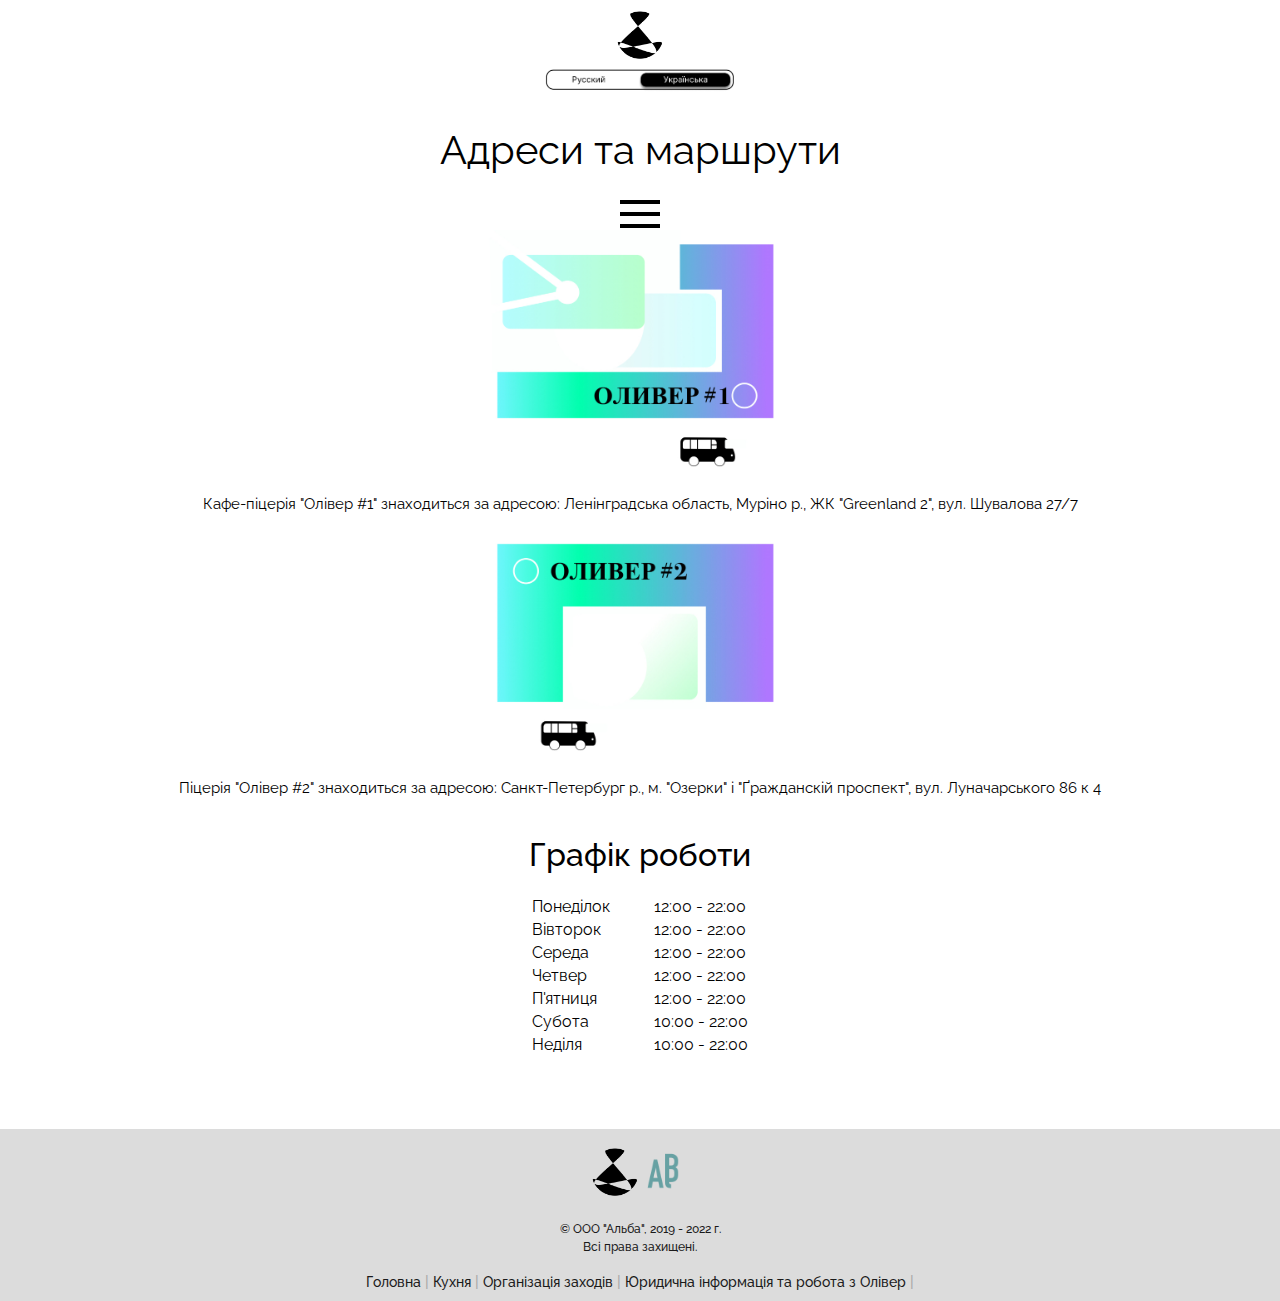
<file: waylist.html>
<!DOCTYPE html>
<html lang="en" dir="ltr">
  <head>
    <meta charset="utf-8">
    <title>Oliver - Маршрут</title>
    <meta name="viewport" content="width=device-width, initial-scale=1">
    <meta name="keywords" content="Маршруты в Оливер Пицца поблизости">
    <meta name="description" content="Кафе-пиццерия в г.Мурино по адресу: ул. Шувалова 27/7">
    <link rel="preconnect" href="https://fonts.googleapis.com">
    <link rel="preconnect" href="https://fonts.gstatic.com" crossorigin>
    <link href="https://fonts.googleapis.com/css2?family=Raleway:wght@800&family=Roboto:ital,wght@0,300;0,400;1,300&display=swap" rel="stylesheet">
    <link rel="preconnect" href="https://fonts.googleapis.com">
    <link rel="preconnect" href="https://fonts.gstatic.com" crossorigin>
    <link href="https://fonts.googleapis.com/css2?family=Raleway:ital,wght@0,100;0,200;0,300;0,400;0,500;0,900;1,100;1,300&display=swap" rel="stylesheet">
        <link rel="stylesheet" href="genstyle.css">
  </head>
  <body style="text-align: center">
    <div class="preloader">
  <svg class="preloader__image" role="img" xmlns="http://www.w3.org/2000/svg" viewBox="0 0 512 512">
    <path fill="currentColor"
      d="M304 48c0 26.51-21.49 48-48 48s-48-21.49-48-48 21.49-48 48-48 48 21.49 48 48zm-48 368c-26.51 0-48 21.49-48 48s21.49 48 48 48 48-21.49 48-48-21.49-48-48-48zm208-208c-26.51 0-48 21.49-48 48s21.49 48 48 48 48-21.49 48-48-21.49-48-48-48zM96 256c0-26.51-21.49-48-48-48S0 229.49 0 256s21.49 48 48 48 48-21.49 48-48zm12.922 99.078c-26.51 0-48 21.49-48 48s21.49 48 48 48 48-21.49 48-48c0-26.509-21.491-48-48-48zm294.156 0c-26.51 0-48 21.49-48 48s21.49 48 48 48 48-21.49 48-48c0-26.509-21.49-48-48-48zM108.922 60.922c-26.51 0-48 21.49-48 48s21.49 48 48 48 48-21.49 48-48-21.491-48-48-48z">
    </path>
  </svg>
</div>
<section class="banner" id="kappe"><a href="index.html"><img src="logojune2022.png"height="50px"></a></section>
<a href="https://hi-oliver.github.io/ru/waylist.html"><img src="lg_1ua.png" width="90"></a><img src="lg_2ua.png" width="110">
      <h1 class="genfeasttext">Адреси та маршрути</h1>
      <div id="nav-icon3" class="pushmenu">
        <span></span>
        <span></span>
        <span></span>
        <span></span>
      </div>
      <nav class="sidebar">
        <div class="text d-flex p-2">
        <a><img src="whitelogo.png" width="50"></a>
          <div id="nav-icon3" class="pushmenu opened">
            <span></span>
            <span></span>
            <span></span>
            <span></span>
          </div>
        </div>
        <div class="menu-main-menu-container">
          <a id="submenutext" href="index.html" style="text-decoration: none"><br>На головну</a><br>
          <a id="submenutext" href="foodlist.html" style="text-decoration: none"><br>Кухня</a><br>
          <a id="submenutext" href="rejoicing.html" style="text-decoration: none"><br>Захiд</a><br>
          <a id="submenutext" href="docs.html" style="text-decoration: none"><br>Iнформацiя</a>
        </div>
      </nav>
      <div class="hidden-overley"></div>
      <table id="waytable" border="0px">
        <tbody>
          <tr><img src="firstwaypic.jpeg" class="photoway1"><a id="thewaykeeper"><br>Кафе-піцерія "Олівер #1" знаходиться за адресою: Ленінградська область, Муріно р., ЖК "Greenland 2", вул. Шувалова 27/7</a></tr>
            <tr><img src="secondwaypic.jpeg" class="photoway1"><a id="thewaykeeper"><br>Піцерія "Олівер #2" знаходиться за адресою: Санкт-Петербург р., м. "Озерки" і "Ґражданскiй проспект", вул. Луначарського 86 к 4</a></tr>
        </tbody>
      </table>
      <br>
      <h1 class="timetowork">Графік роботи</h1>
      <table id="worktime" border="0px">
        <thead>
          <tr>
            <td>Понедiлок &nbsp; &nbsp; &nbsp; &nbsp; &nbsp;</td>
            <td>12:00 - 22:00</td>
          </tr>
          <tr>
          <td>Вiвторок</td>
            <td>12:00 - 22:00</td>
          </tr><tr>
            <td>Середа </td>
            <td>12:00 - 22:00</td>
          </tr><tr>
            <td>Четвер </td>
            <td>12:00 - 22:00</td>
          </tr><tr>
            <td>П'ятниця </td>
            <td>12:00 - 22:00</td>
          </tr><tr>
            <td>Субота </td>
            <td>10:00 - 22:00</td>
          </tr><tr>
            <td>Недiля </td>
            <td>10:00 - 22:00</td>
          </tr>
        </thead>
      </table>
      <br><br><br><br>
      <div class="asylum">
      <br><img src="logojune2022.png" width="50" class="footlogo"><img src="biglogo.png" width="50" class="footlogo">
      <br><br><a class="CellarText">© ООО "Альба", 2019 - 2022 г. <br>Всі права захищені.</a>
      <br><br><a id="cellarlink" href="index.html" style="text-decoration: none">Головна</a><a id="cellarCut"> | </a>
      <a id="cellarlink" href="foodlist.html" style="text-decoration: none">Кухня</a><a id="cellarCut"> | </a>
      <a id="cellarlink" href="rejoicing.html" style="text-decoration: none">Організація заходів</a><a id="cellarCut"> | </a>
      <a id="cellarlink" href="docs.html" style="text-decoration: none">Юридична інформація та робота з Олівер</a><a id="cellarCut"> | </a>
      </div>
   <script src="harbour.js"></script>
  </body>
</html>
</file>
<file: genstyle.css>
BODY {
  background: white;
  margin-left: 0;
  margin-right: 0;
  margin-top: 10px;
  margin-bottom: 0;
}
@import url('https://fonts.googleapis.com/css2?family=Raleway:wght@300;400&family=Roboto:ital,wght@0,300;0,400;1,300&display=swap');
.genfeasttext {
    text-align: center;
    color: black;
    font-size: 40px;
    font-family: 'Raleway', sans-serif;
    font-weight: 400;
}
.GenIndexText {
  font-size: 50px;
  font-weight: bold;
  font-family: 'Raleway', sans-serif;
}
.UnderIndexWhiteText {
  color: white;
  font-size: 25px;
  font-weight: 500;
  font-family: 'Raleway', sans-serif;
}
.UnderIndexBlackText {
  color: black;
  font-size: 25px;
  font-weight: 500;
  font-family: 'Raleway', sans-serif;
}
.IndexBlock1 {
  background: #363636;
}
.GenIndexWhiteText {
  color: white;
  font-size: 50px;
  font-weight: bold;
  font-family: 'Raleway', sans-serif;
}
.CellarText {
  color: #1a1a1a;
  font-size: 12px;
  font-weight: 500;
  font-family: 'Raleway', sans-serif;
}
#cellarlink {
  color: #1a1a1a;
  font-size: 14px;
  font-weight: 500;
  font-family: 'Raleway', sans-serif;
}
#cellarCut {
  color: #A9A9A9;
  font-size: 15px;
  font-weight: 500;
  font-family: 'Raleway', sans-serif;
}
.asylum {
  background: #DCDCDC;
  padding-bottom: 10px;;
}
.banner{
margin: auto;
  background-color: white;
}

.background {
  background-image: url(//source.unsplash.com/Q7PclNhVRI0);
  background-position: bottom;
  background-repeat: no-repeat;
  background-size: cover;
  height: 100vh;
  width: 100%;
}
.genban {
  width: 350px;
  margin: auto;
}
.preloader {
  position: fixed;
  left: 0;
  top: 0;
  right: 0;
  bottom: 0;
  overflow: hidden;
  background: white;
  z-index: 1001;
}

.preloader__image {
  position: relative;

  text-align: center;
  width: 70px;
  height: 70px;
  margin: auto;
  animation: preloader-rotate 2s infinite linear;
}

@keyframes preloader-rotate {
  100% {
    transform: rotate(360deg);
  }
}

.loaded_hiding .preloader {
  transition: 0.3s opacity;
  opacity: 0;
}

.loaded .preloader {
  display: none;
}
#firefive {
      color:white;
      font-weight: bold;
                }
.partytop {
  margin: 0;
}
.genbild2 {
border-radius: 100px;
  animation: rotateZwei 30s 0s infinite linear;
}
.obertitle {
      margin-top: 0px;
      text-align: center;
      font-family: 'Raleway', sans-serif;
      color: transparent;
      background: url(1.jpg);
      -webkit-background-clip: text;
      animation: animate 30s infinite linear;
      font-size: 35px;
}
.spinner {
  width: 50px;
  height: 50px;
  border: 5px solid rgba(150, 150, 150, 0.2);
  border-radius: 50%;
  border-top-color: rgba(150, 150, 150);
  margin: auto;
  animation: loading 2s 0s infinite ease-in-out;
}
#subfeasttext {
  margin-top: 0px;
  text-align: center;
  font-family: 'Raleway', sans-serif;
  color: black;
}
.vacdeal {
  margin: auto;
  max-width: 300px;
  max-height: 150px;
  font-size: 14px;
  text-align: left;
  font-family: 'Raleway', sans-serif;
  color: black;
}
.thelist {
margin: auto;
  font-size: 15px;
  max-width: 300px;
  max-height: 150px;
  text-align: left;
  font-family: 'Raleway', sans-serif;
  color: black;
}
#infovac {
  margin-top: 0px;
  font-size: 20px;
  text-align: center;
  font-family: 'Raleway', sans-serif;
  color: black;
}
@keyframes loading {
  0% {
    transform: rotate(0);
  }
  100% {
    transform: rotate(360deg);
  }
}
@keyframes animate {
  from {
    background-position: 0 0;
  }
  to {
    background-position: 100% 100%;
  }
}
#logotext {
      font-family: 'Raleway', sans-serif;
      font-weight: 300;
      font-size: 33px;
      text-align: center;
      color: black;
}

  #kappe {
      border: 0px;
      border-color: black;
      align="center";
}
.firethree > li {
      font-family: fantasy;
}
#firesix {
      border: 2px. solid black;
}
#bestseller {
      border-color: #2c2c2c;
      width: 200px;
      color: black;
      margin: auto;
}
#seller {
      font-size: 20px;
      font-family: 'Raleway', sans-serif;
      text-align: right;
}
#selnerin {
      text-align: left;
      font-family: 'Raleway', sans-serif;
      font-size: 20px;
      color: black;
}
#worktime {
  font-family: 'Raleway', sans-serif;
      color: black;
  text-align: left;
  margin: auto;
}
.timetowork {
      color: black;
  font-family: 'Raleway', sans-serif;
  font-weight: 500;
  text-align: center;
}
#seitetext_1 {
      font-size: 35px;
      color: black;
      font-family: 'Raleway', sans-serif;
      text-align: center;
}
#dreitexttt {
      color: black;
      text-align: left;
      font-size: 12px;
      font-family: 'Raleway', sans-serif;
      font-variant-caps: small-caps;
}
.generalpusher {
  margin: auto;
  text-align: center;
  transition: 0.5s;
}
.generalpusher:hover {
  transform: scale(1.1);
}
.photoway1 {
      width: 350px;
      display: block;
      margin: 0 auto;
      border-radius: 15px;
}
#waytable {
      margin: auto;
      color: black;
      font-family: 'Raleway', sans-serif;
}
#thewaykeeper {
  font-size: 15px;
  font-family: 'Raleway', sans-serif;
  text-align: center;
      color: black;
}
.keeper_s {

}
#foodobertext {
      color: black;
      font-family: 'Raleway', sans-serif;
      font-size: 35px;
      font-weight: bold;
      text-align: center;
}
#foodtable {
      color: black;
      border-collapse: collapse;
      border-color: black;
      weight: 500px;
      margin: auto;
      max-width: 500px;
      font-size: 12px;
      font-family: 'Raleway', sans-serif;
}
.cellarlinks {
  font-size: 15px;
  font-weight: 500;
  text-align: left;
  color: #A3A3A3;
  font-family: 'Raleway', sans-serif;
}
#fdt1 {
      background: #191919;
      color: white;
      font-family: 'Roboto', sans-serif;
      font-weight: normal;
      font-size: 15px;
}
.pusherdrop {
  text-align: center;
  margin: auto;
}

.dropdown {
  position: relative;
  display: inline-block;
  margin: auto;
  text-align: center;
  transition: 0.5s;
}
.dropdown:hover {
  transform: scale(1.1);
}
.photodrop1 {
  text-align: center;
}
.dropcontent {
  text-decoration: none;

  margin: auto;
  display: none;
}
.dropcontent a {
  text-align: center;
  margin: auto;
  text-decoration: none;
  display: block;
}
.pusherdrop:hover .dropcontent { display: block;}
.photodrop1 {
  display: none;
  margin: auto;
  text-align: center;
  transition: 0.5s;
}
.photodrop1:hover {
  transform: scale(1.1);
}


.pushdrop {
  text-align: center;
  margin: auto;
}

.downi {
  position: relative;
  display: inline-block;
  margin: auto;
  text-align: center;
  transition: 0.5s;
}
.downi:hover {
  transform: scale(1.1);
}
.photodrop1 {
  text-align: center;
}
.droping {
  text-decoration: none;
margin: auto;
  display: none;
}
.droping a {
  text-align: center;
  margin: auto;
  text-decoration: none;
  display: block;
}
.pushdrop:hover .droping { display: block;}
.photodrop1 {
  display: none;
  margin: auto;
  text-align: center;
  transition: 0.5s;
}
.photodrop1:hover {
  transform: scale(1.1);
}

#hf2 {
  background: #191919;
  text-align: center;
      color: white;
  font-family: 'Raleway', sans-serif;
  font-size: 20px;
}
.jfood {
  background: #191919;
  color: white;
  font-family: 'Raleway', sans-serif;
  font-weight: 500;
  font-size: 15px;
}
.zfood {
  background: #191919;
  color: white;
  font-family: 'Raleway', sans-serif;
  font-weight: 300;
  font-size: 12px;
}
.waygen {
      color: black;
      font-family: 'Raleway', sans-serif;
      text-align: center;
      font-size: 35px;
}

.sidebar #nav-icon3 span {background: #fff;}

body.sidebar-opened {overflow:hidden;}
.hidden-overley {
    position: fixed;
    top: 0;
    left: 0;
    z-index: 99;
    background: #000000;
    opacity:0;
    width:0;
    height:0;
    transition: opacity 1s;
}
.hidden-overley.show {
    height: 100%;
    width: 100%;
    opacity:0.2;
    transition: opacity 1s;
}
.sidebar{
  position: fixed;
  z-index:100;
  width: 300px;
  height: 100%;
  right: -300px;
  top:0;
  background: #fff;
  transition: right 0.4s ease;
  overflow: visible;
}
.sidebar .d-flex.p-2 {display:-webkit-box;display:flex;padding: 10px!important;}
.sidebar .text{
  color: white;

  font-size: 18px;
  font-weight: 600;
  font-family: 'Raleway', sans-serif;
  text-align: center;
  background: black;
  letter-spacing: 1px;
  -webkit-box-pack: justify;    -ms-flex-pack: justify;    justify-content: space-between; -webkit-box-align: center;    -ms-flex-align: center;    align-items: center;
}
.sidebar .side-tel {font-size:0.8rem;}
.sidebar .text a {color: white;}

.sidebar.show{
  right: 0px;
}

#nav-icon3 {
  width: 40px;
  height: 30px;
  position: relative;
  margin: auto;
  -webkit-transform: rotate(0deg);
  -moz-transform: rotate(0deg);
  -o-transform: rotate(0deg);
  transform: rotate(0deg);
  -webkit-transition: .5s ease-in-out;
  -moz-transition: .5s ease-in-out;
  -o-transition: .5s ease-in-out;
  transition: .5s ease-in-out;
  cursor: pointer;
}
#nav-icon3 span {
  display: block;
  position: absolute;
  height: 4px;
  width: 100%;
  background: #000000;
  border-radius: 0px;
  opacity: 1;
  left: 0;
  -webkit-transform: rotate(0deg);
  -moz-transform: rotate(0deg);
  -o-transform: rotate(0deg);
  transform: rotate(0deg);
  -webkit-transition: .25s ease-in-out;
  -moz-transition: .25s ease-in-out;
  -o-transition: .25s ease-in-out;
  transition: .25s ease-in-out;
}
#nav-icon3 span:nth-child(1) {
  top: 0px;
}
#nav-icon3 span:nth-child(2),#nav-icon3 span:nth-child(3) {
  top: 12px;
}
#nav-icon3 span:nth-child(4) {
  top: 24px;
}
#nav-icon3.open span:nth-child(1),#nav-icon3.opened span:nth-child(1) {
  top: 12px;
  width: 0%;
  left: 50%;
}
#nav-icon3.open span:nth-child(2),#nav-icon3.opened span:nth-child(2) {
  -webkit-transform: rotate(45deg);
  -moz-transform: rotate(45deg);
  -o-transform: rotate(45deg);
  transform: rotate(45deg);
}
#nav-icon3.open span:nth-child(3),#nav-icon3.opened span:nth-child(3) {
  -webkit-transform: rotate(-45deg);
  -moz-transform: rotate(-45deg);
  -o-transform: rotate(-45deg);
  transform: rotate(-45deg);
}
#nav-icon3.open span:nth-child(4),#nav-icon3.opened span:nth-child(4) {
  top: 12px;
  width: 0%;
  left: 50%;
}
#submenutext {
  font-family: 'Raleway', sans-serif;
  font-weight: 500;
  color: black;
  font-style: normal;
}
</file>
